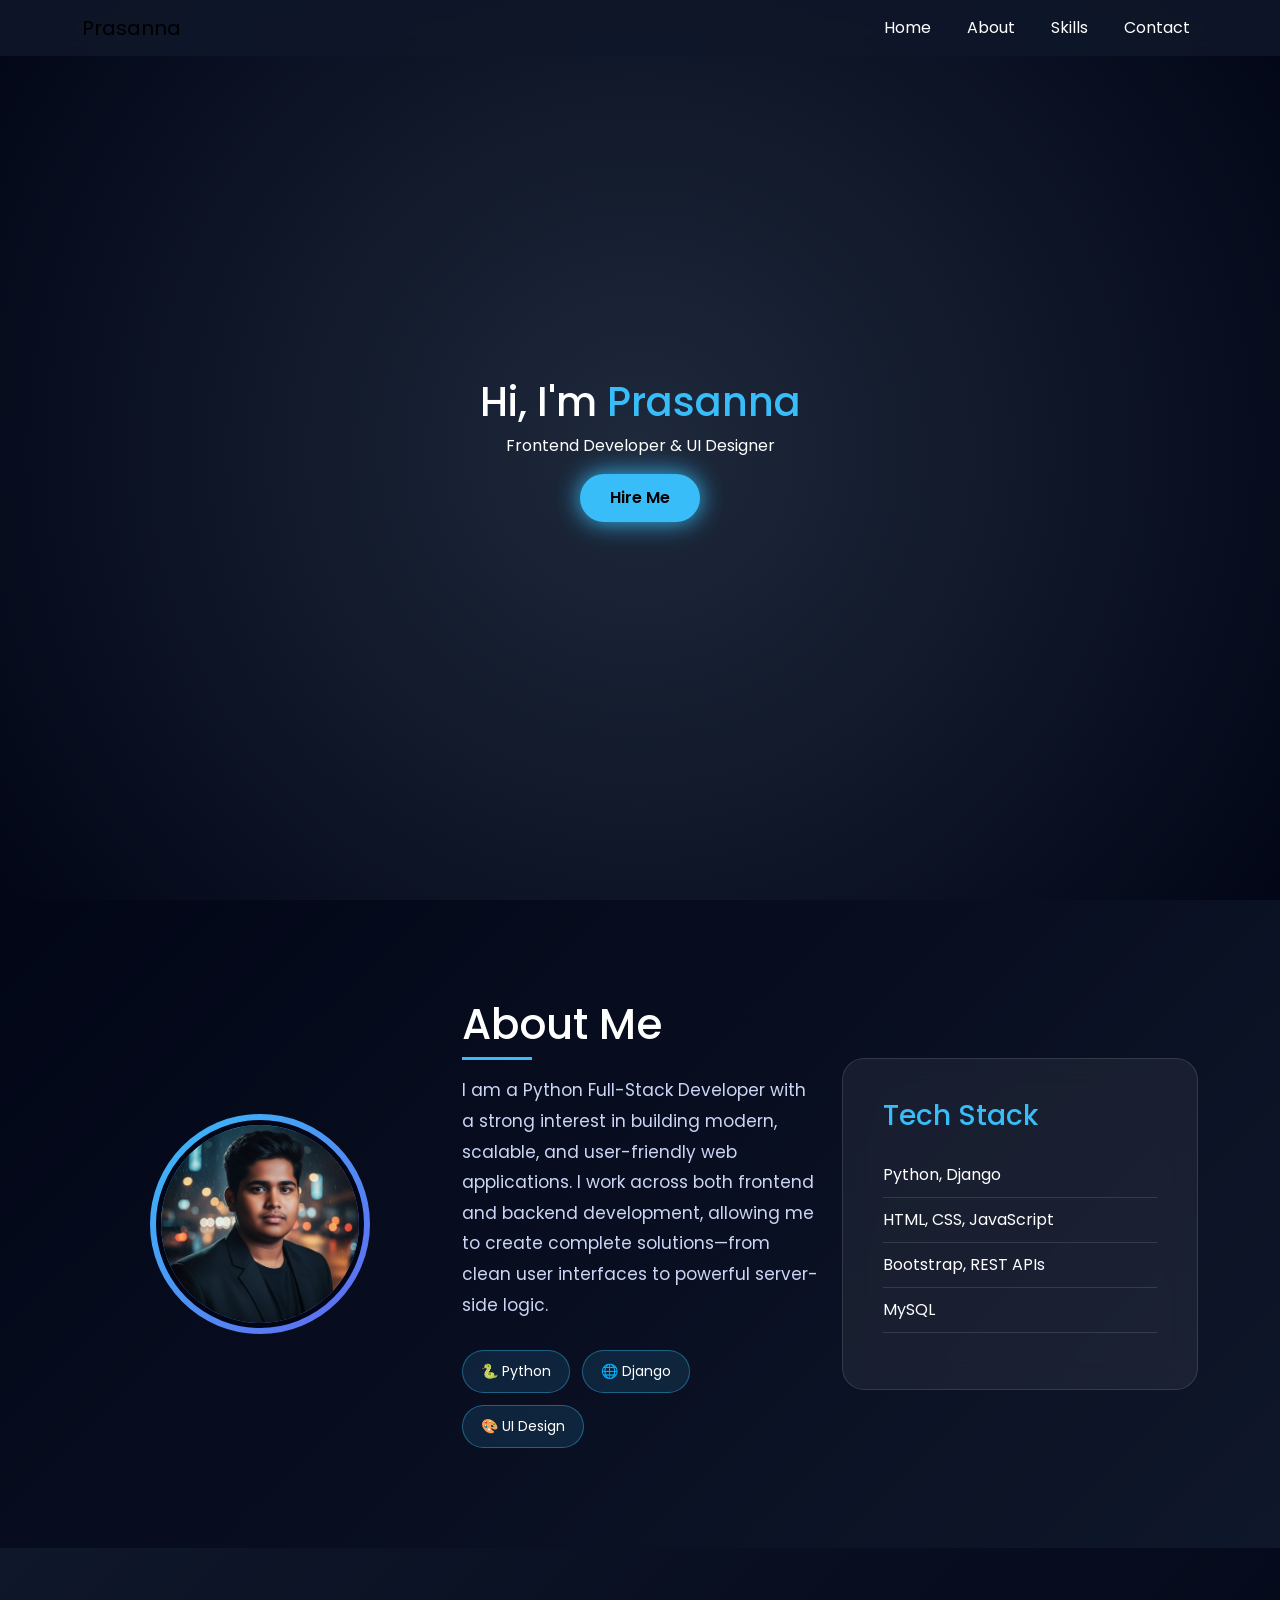
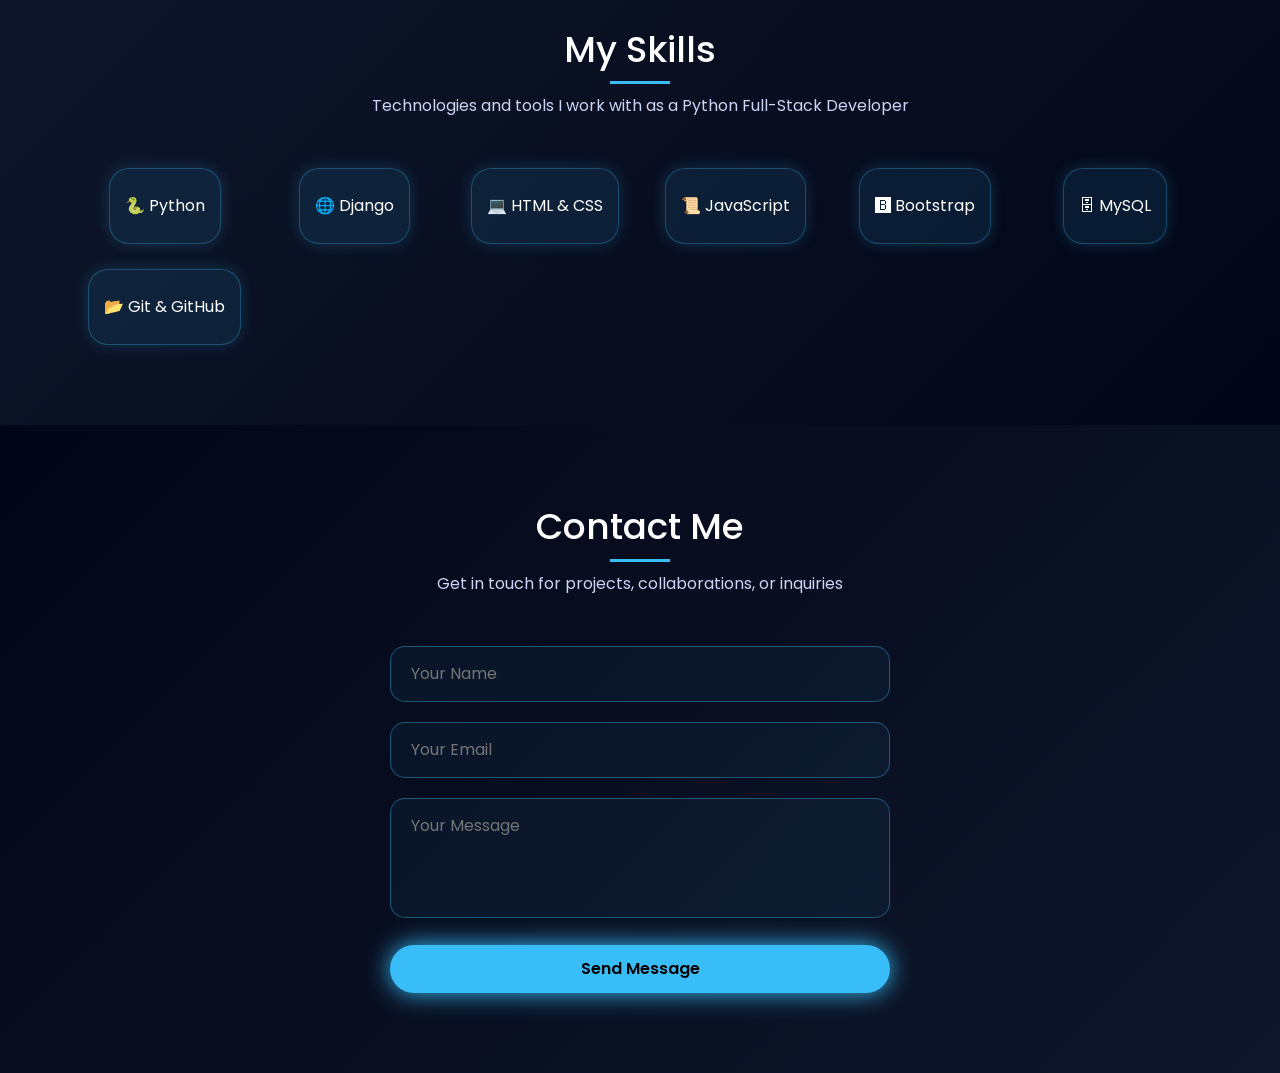
<file: index.html>
<!DOCTYPE html>
<html lang="en">

<head>
    <meta charset="UTF-8">
    <title>Prasanna | Portfolio</title>
    <meta name="viewport" content="width=device-width, initial-scale=1.0">

    <!-- Bootstrap -->
    <link href="https://cdn.jsdelivr.net/npm/bootstrap@5.3.3/dist/css/bootstrap.min.css" rel="stylesheet">

    <!-- Google Font -->
    <link href="https://fonts.googleapis.com/css2?family=Poppins:wght@300;400;600&display=swap" rel="stylesheet">

    <!-- CSS -->
    <link rel="stylesheet" href="style.css">
</head>

<body>

    <!-- NAVBAR -->
    <nav class="navbar navbar-expand-lg fixed-top">
        <div class="container">
            <a class="navbar-brand" href="#">Prasanna</a>
            <button class="navbar-toggler" data-bs-toggle="collapse" data-bs-target="#navMenu">
                ☰
            </button>
            <div class="collapse navbar-collapse" id="navMenu">
                <ul class="navbar-nav ms-auto">
                    <li class="nav-item"><a href="#home" class="nav-link">Home</a></li>
                    <li class="nav-item"><a href="#about" class="nav-link">About</a></li>
                    <li class="nav-item"><a href="#skills" class="nav-link">Skills</a></li>
                    <li class="nav-item"><a href="#contact" class="nav-link">Contact</a></li>
                </ul>
            </div>
        </div>
    </nav>

    <!-- HERO -->
    <section id="home" class="hero">
        <div class="container text-center">
            <h1 class="animate">Hi, I'm <span>Prasanna</span></h1>
            <p class="animate delay">Frontend Developer & UI Designer</p>
            <a href="#contact" class="btn btn-glow">Hire Me</a>
        </div>
    </section>

    <!-- about -->
    <section id="about" class="about-section">
        <div class="container">
            <div class="row align-items-center">

                <!-- PHOTO COLUMN -->
                <div class="col-lg-4 text-center">
                    <div class="photo-wrapper">
                        <img src="./prasann new.jpeg" alt="Prasanna - Python Full Stack Developer">
                    </div>
                </div>

                <!-- TEXT COLUMN -->
                <div class="col-lg-4 about-text">
                    <h2 class="about-title">About Me</h2>
                    <p class="about-desc">
                        I am a Python Full-Stack Developer with a strong interest in building modern, scalable, and
                        user-friendly web applications. I work across both frontend and backend development, allowing me
                        to create complete solutions—from clean user interfaces to powerful server-side logic.

                    
                    </p>

                    <div class="about-highlights">
                        <div class="highlight">🐍 Python</div>
                        <div class="highlight">🌐 Django</div>
                        <div class="highlight">🎨 UI Design</div>
                    </div>
                </div>

                <!-- SKILLS CARD -->
                <div class="col-lg-4">
                    <div class="about-card">
                        <h3>Tech Stack</h3>
                        <ul>
                            <li>Python, Django</li>
                            <li>HTML, CSS, JavaScript</li>
                            <li>Bootstrap, REST APIs</li>
                            <li>MySQL</li>
                        </ul>
                    </div>
                </div>

            </div>
        </div>
    </section>





    <!-- SKILLS -->
<section id="skills" class="skills-section">
  <div class="container">
    <h2 class="section-title">My Skills</h2>
    <p class="text-center section-subtitle">Technologies and tools I work with as a Python Full-Stack Developer</p>

    <div class="skills-grid">
      <div class="skill-card">🐍 Python</div>
      <div class="skill-card">🌐 Django</div>
      <div class="skill-card">💻 HTML & CSS</div>
      <div class="skill-card">📜 JavaScript</div>
      <div class="skill-card">🅱 Bootstrap</div>
      <div class="skill-card">🗄 MySQL</div>
      <div class="skill-card">📂 Git & GitHub</div>
    </div>
  </div>
</section>


    <!-- CONTACT -->
 <section id="contact" class="contact-section">
  <div class="container">
    <h2 class="section-title">Contact Me</h2>
    <p class="section-subtitle text-center">Get in touch for projects, collaborations, or inquiries</p>

    <form onsubmit="sendMail(); return false;" class="contact-form">
      <div class="form-group">
        <input type="text" id="name" placeholder="Your Name" required>
      </div>
      <div class="form-group">
        <input type="email" id="email" placeholder="Your Email" required>
      </div>
      <div class="form-group">
        <textarea id="message" placeholder="Your Message" required></textarea>
      </div>
      <button type="submit" class="btn btn-glow">Send Message</button>
    </form>
  </div>
</section>


    <!-- JS -->
    <script src="https://cdn.jsdelivr.net/npm/bootstrap@5.3.3/dist/js/bootstrap.bundle.min.js"></script>
    <script src="script.js"></script>
</body>

</html>
</file>
<file: style.css>
* {
  font-family: 'Poppins', sans-serif;
  scroll-behavior: smooth;
}

body {
  background: #0f172a;
  color: #fff;
}

/* NAVBAR */
.navbar {
  background: rgba(15, 23, 42, 0.9);
  backdrop-filter: blur(10px);
}

.nav-link {
  color: #fff;
  margin-left: 20px;
}

.nav-link:hover {
  color: #38bdf8;
}

/* HERO */
.hero {
  height: 100vh;
  display: flex;
  align-items: center;
  background: radial-gradient(circle, #1e293b, #020617);
}

.hero h1 span {
  color: #38bdf8;
}

.btn-glow {
  background: #38bdf8;
  color: #000;
  padding: 12px 30px;
  border-radius: 30px;
  box-shadow: 0 0 25px #38bdf8;
  transition: 0.3s;
}

.btn-glow:hover {
  transform: scale(1.05);
}

/* SECTIONS */
.section {
  padding: 80px 0;
}

.section-title {
  text-align: center;
  margin-bottom: 40px;
  position: relative;
}

.section-title::after {
  content: "";
  width: 60px;
  height: 3px;
  background: #38bdf8;
  display: block;
  margin: 10px auto;
}

/* SKILLS */
/* SKILLS SECTION */
.skills-section {
  padding: 80px 0;
  background: linear-gradient(135deg, #0f172a, #020617);
  color: #fff;
}

.section-title {
  text-align: center;
  font-size: 36px;
  margin-bottom: 10px;
  position: relative;
}

.section-title::after {
  content: "";
  width: 60px;
  height: 3px;
  background: #38bdf8;
  display: block;
  margin: 10px auto;
}

.section-subtitle {
  text-align: center;
  color: #cbd5f5;
  margin-bottom: 50px;
  font-size: 16px;
}

/* SKILLS GRID */
.skills-grid {
  display: grid;
  grid-template-columns: repeat(auto-fit, minmax(140px, 1fr));
  gap: 25px;
  justify-items: center;
}

.skill-card {
  background: rgba(56, 189, 248, 0.1);
  border: 1px solid rgba(56, 189, 248, 0.3);
  padding: 25px 15px;
  border-radius: 20px;
  font-size: 16px;
  text-align: center;
  cursor: pointer;
  transition: 0.4s;
  box-shadow: 0 0 15px rgba(56,189,248,0.2);
  opacity: 0;
  transform: translateY(40px);
  animation: slideUp 0.8s forwards;
}

/* Stagger animations */
.skills-grid .skill-card:nth-child(1) { animation-delay: 0.1s; }
.skills-grid .skill-card:nth-child(2) { animation-delay: 0.2s; }
.skills-grid .skill-card:nth-child(3) { animation-delay: 0.3s; }
.skills-grid .skill-card:nth-child(4) { animation-delay: 0.4s; }
.skills-grid .skill-card:nth-child(5) { animation-delay: 0.5s; }
.skills-grid .skill-card:nth-child(6) { animation-delay: 0.6s; }
.skills-grid .skill-card:nth-child(7) { animation-delay: 0.7s; }
.skills-grid .skill-card:nth-child(8) { animation-delay: 0.8s; }

/* Hover Animation */
.skill-card:hover {
  transform: translateY(-10px) scale(1.05);
  background: #38bdf8;
  color: #000;
  box-shadow: 0 0 25px #38bdf8;
}

/* Slide-up animation */
@keyframes slideUp {
  to {
    opacity: 1;
    transform: translateY(0);
  }
}

/* MOBILE RESPONSIVE */
@media (max-width: 768px) {
  .section-title {
    font-size: 28px;
  }

  .section-subtitle {
    font-size: 14px;
    margin-bottom: 30px;
  }

  .skills-grid {
    gap: 20px;
  }

  .skill-card {
    padding: 20px 10px;
    font-size: 14px;
  }
}


/* CONTACT */
/* CONTACT SECTION */
.contact-section {
  padding: 80px 0;
  background: linear-gradient(135deg, #020617, #0f172a);
  color: #fff;
}

.section-title {
  text-align: center;
  font-size: 36px;
  margin-bottom: 10px;
  position: relative;
}

.section-title::after {
  content: "";
  width: 60px;
  height: 3px;
  background: #38bdf8;
  display: block;
  margin: 10px auto;
}

.section-subtitle {
  text-align: center;
  color: #cbd5f5;
  margin-bottom: 50px;
  font-size: 16px;
}

/* FORM STYLING */
.contact-form {
  max-width: 500px;
  margin: auto;
  display: flex;
  flex-direction: column;
  gap: 20px;
}

.contact-form input,
.contact-form textarea {
  width: 100%;
  padding: 15px 20px;
  border-radius: 15px;
  border: 1px solid rgba(56, 189, 248, 0.4);
  background: rgba(56, 189, 248, 0.05);
  color: #fff;
  font-size: 16px;
  transition: 0.3s;
  outline: none;
}

.contact-form input:focus,
.contact-form textarea:focus {
  border-color: #38bdf8;
  box-shadow: 0 0 15px #38bdf8;
  background: rgba(56, 189, 248, 0.15);
}

.contact-form textarea {
  min-height: 120px;
  resize: none;
  font-family: 'Poppins', sans-serif;
}

/* BUTTON */
.btn-glow {
  background: #38bdf8;
  color: #000;
  padding: 12px 30px;
  border-radius: 30px;
  font-weight: 600;
  box-shadow: 0 0 25px #38bdf8;
  transition: 0.3s;
  cursor: pointer;
  border: none;
}

.btn-glow:hover {
  transform: scale(1.05);
  box-shadow: 0 0 35px #38bdf8;
}

/* ANIMATION */
.contact-form input,
.contact-form textarea,
.btn-glow {
  opacity: 0;
  transform: translateY(40px);
  animation: fadeUp 0.8s forwards;
}

.contact-form input:nth-child(1) { animation-delay: 0.1s; }
.contact-form input:nth-child(2) { animation-delay: 0.2s; }
.contact-form textarea { animation-delay: 0.3s; }
.btn-glow { animation-delay: 0.4s; }

@keyframes fadeUp {
  to {
    opacity: 1;
    transform: translateY(0);
  }
}

/* MOBILE RESPONSIVE */
@media (max-width: 768px) {
  .section-title { font-size: 28px; }
  .section-subtitle { font-size: 14px; margin-bottom: 30px; }
  .contact-form { gap: 15px; }
  .contact-form input,
  .contact-form textarea { padding: 12px 15px; font-size: 14px; }
}

/* ABOUT SECTION */
.about-section {
  padding: 100px 0;
  background: linear-gradient(135deg, #020617, #0f172a);
  color: #fff;
}

/* TITLE */
.about-title {
  font-size: 42px;
  position: relative;
  margin-bottom: 25px;
}

.about-title::after {
  content: "";
  width: 70px;
  height: 3px;
  background: #38bdf8;
  position: absolute;
  bottom: -10px;
  left: 0;
}

/* TEXT */
.about-desc {
  font-size: 17px;
  line-height: 1.8;
  color: #cbd5f5;
}

.about-desc span {
  color: #38bdf8;
  font-weight: 600;
}

/* HIGHLIGHTS */
.about-highlights {
  display: flex;
  gap: 12px;
  flex-wrap: wrap;
  margin-top: 30px;
}

.highlight {
  padding: 10px 18px;
  background: rgba(56, 189, 248, 0.12);
  border: 1px solid rgba(56, 189, 248, 0.4);
  border-radius: 30px;
  font-size: 14px;
  transition: 0.3s;
}

.highlight:hover {
  background: #38bdf8;
  color: #000;
}

/* CARD */
.about-card {
  background: rgba(255, 255, 255, 0.06);
  backdrop-filter: blur(14px);
  padding: 40px;
  border-radius: 22px;
  border: 1px solid rgba(255,255,255,0.12);
  animation: floatCard 5s ease-in-out infinite;
}

.about-card h3 {
  color: #38bdf8;
  margin-bottom: 20px;
}

.about-card ul {
  list-style: none;
  padding: 0;
}

.about-card ul li {
  padding: 10px 0;
  border-bottom: 1px solid rgba(255,255,255,0.12);
}

/* ANIMATION */
@keyframes floatCard {
  0% { transform: translateY(0); }
  50% { transform: translateY(-12px); }
  100% { transform: translateY(0); }
}

/* ENTRY ANIMATION */
.about-text {
  opacity: 0;
  transform: translateX(-40px);
  animation: slideInLeft 1s forwards;
}

.about-card {
  opacity: 0;
  transform: translateX(40px);
  animation: slideInRight 1s forwards 0.3s;
}

@keyframes slideInLeft {
  to {
    opacity: 1;
    transform: translateX(0);
  }
}

@keyframes slideInRight {
  to {
    opacity: 1;
    transform: translateX(0);
  }
}

/* 📱 MOBILE RESPONSIVE */
@media (max-width: 768px) {
  .about-title {
    font-size: 30px;
    text-align: center;
  }

  .about-desc {
    text-align: center;
  }

  .about-highlights {
    justify-content: center;
  }

  .about-card {
    margin-top: 40px;
  }
}
/* photo animation */
/* PROFILE PHOTO */
.photo-wrapper {
  width: 220px;
  height: 220px;
  margin: auto;
  border-radius: 50%;
  padding: 6px;
  background: linear-gradient(135deg, #38bdf8, #6366f1);
  animation: floatPhoto 5s ease-in-out infinite;
}

.photo-wrapper img {
  width: 100%;
  height: 100%;
  object-fit: cover;
  border-radius: 50%;
  border: 5px solid #020617;
}

/* PHOTO ANIMATION */
@keyframes floatPhoto {
  0% { transform: translateY(0); }
  50% { transform: translateY(-12px); }
  100% { transform: translateY(0); }
}

/* MOBILE */
@media (max-width: 768px) {
  .photo-wrapper {
    width: 180px;
    height: 180px;
    margin-bottom: 30px;
  }
}
</file>
